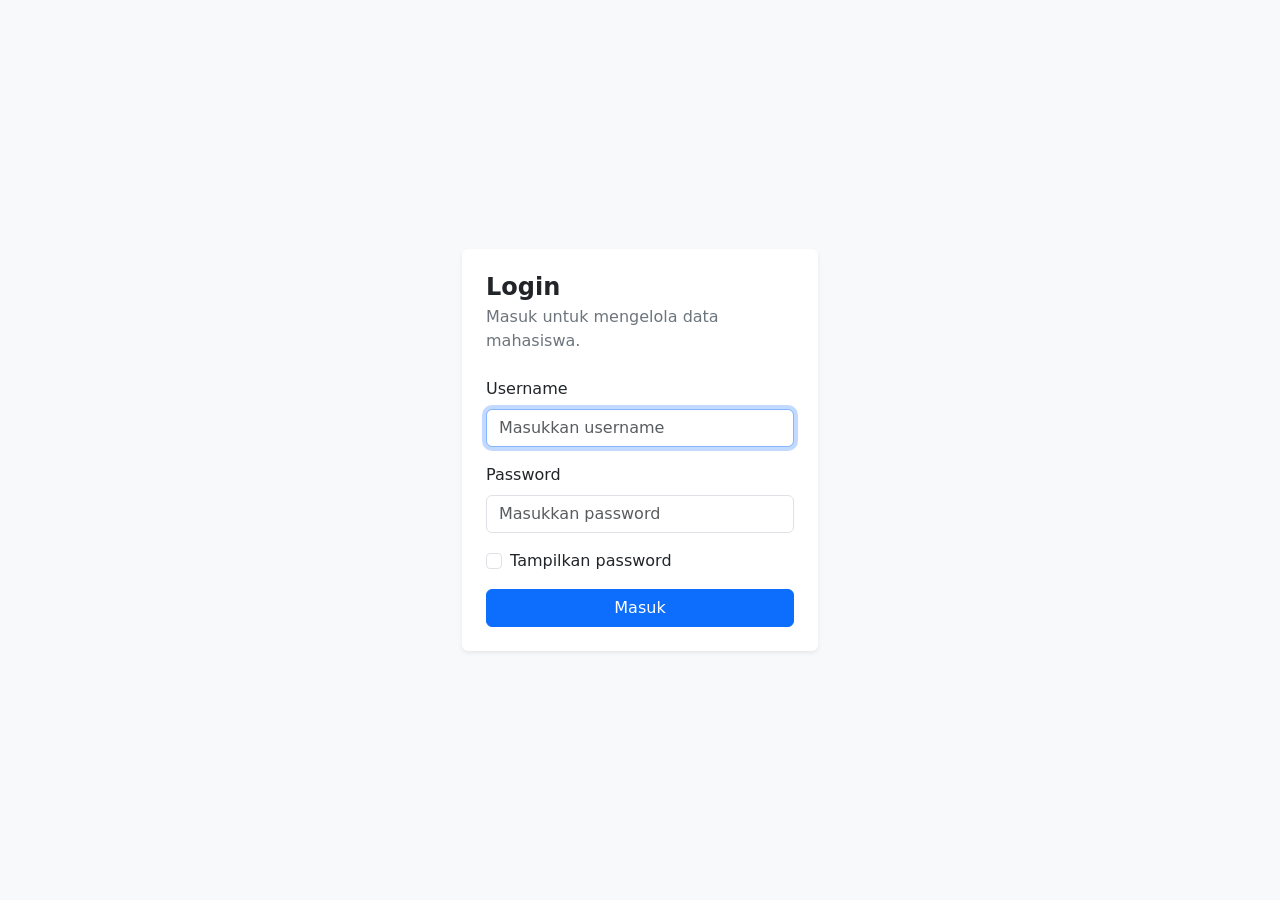
<file: index.html>
<!DOCTYPE html>
<html lang="id">

<head>
    <meta charset="UTF-8">
    <meta name="viewport" content="width=device-width, initial-scale=1.0">
    <title>CRUD Mahasiswa</title>

    <!-- Bootstrap 5 -->
    <link href="https://cdn.jsdelivr.net/npm/bootstrap@5.3.3/dist/css/bootstrap.min.css" rel="stylesheet">
    <link href="css/style.css" rel="stylesheet">
    <script src="js/auth.js"></script>
</head>

<body class="bg-light">

    <div class="container py-5">

        <!-- Header -->
        <div class="mb-4 d-flex justify-content-between align-items-start">
            <div>
                <h3 class="fw-bold mb-1">CRUD Data Mahasiswa by Rio</h3>
                <p class="text-secondary mb-0">Kelola data mahasiswa dengan mudah.</p>
            </div>
            <button class="btn btn-outline-danger btn-sm" id="btnLogout">Logout</button>
        </div>

        <!-- Form Tambah -->
        <div class="card border-0 shadow-sm mb-4">
            <div class="card-body p-4">

                <h5 class="fw-semibold mb-3">Tambah Mahasiswa</h5>

                <form id="formMahasiswa">

                    <div class="row g-3">

                        <div class="col-md-4">
                            <label class="form-label">Nama</label>
                            <input type="text" id="nama" class="form-control" placeholder="Masukkan nama" required>
                        </div>

                        <div class="col-md-4">
                            <label class="form-label">Jurusan</label>
                            <input type="text" id="jurusan" class="form-control" placeholder="Masukkan jurusan"
                                required>
                        </div>

                        <div class="col-md-4">
                            <label class="form-label">Umur</label>
                            <input type="number" id="umur" class="form-control" placeholder="Masukkan umur" min="1"
                                required>
                        </div>

                        <div class="col-md-4">
                            <label class="form-label">Alamat</label>
                            <input type="text" id="alamat" class="form-control" placeholder="Masukkan alamat" required>
                        </div>

                        <div class="col-md-4">
                            <label class="form-label">Ijazah</label>
                            <input type="file" id="ijazah" class="form-control" required>
                            <div id="ijazahInfo" class="form-text"></div>
                        </div>

                    </div>

                    <div class="mt-3">
                        <button type="submit" class="btn btn-primary" id="btnSimpan">
                            + Tambah Data
                        </button>
                    </div>

                </form>

            </div>
        </div>

        <!-- Tabel Data -->
        <div class="card border-0 shadow-sm">

            <div class="card-body p-4">

                <h5 class="fw-semibold mb-3">Daftar Mahasiswa</h5>

                <input type="text" id="cari" class="form-control mb-3" placeholder="Cari nama atau jurusan...">

                <div class="table-responsive">

                    <table class="table table-bordered table-hover align-middle mb-0">

                        <thead class="table-light">
                            <tr>
                                <th width="60">No</th>
                                <th>Nama</th>
                                <th>Jurusan</th>
                                <th>Umur</th>
                                <th>Alamat</th>
                                <th>Ijazah</th>
                                <th width="150">Aksi</th>
                            </tr>
                        </thead>

                        <tbody id="dataMahasiswa">
                        </tbody>

                    </table>

                </div>

            </div>
        </div>

    </div>

    <!-- Bootstrap JS -->
    <script src="https://cdn.jsdelivr.net/npm/bootstrap@5.3.3/dist/js/bootstrap.bundle.min.js"></script>
    <script src="js/app.js"></script>

</body>

</html>
</file>
<file: css/style.css>
.card {
    border-radius: 24px;
}

th {
    white-space: nowrap;
}
</file>
